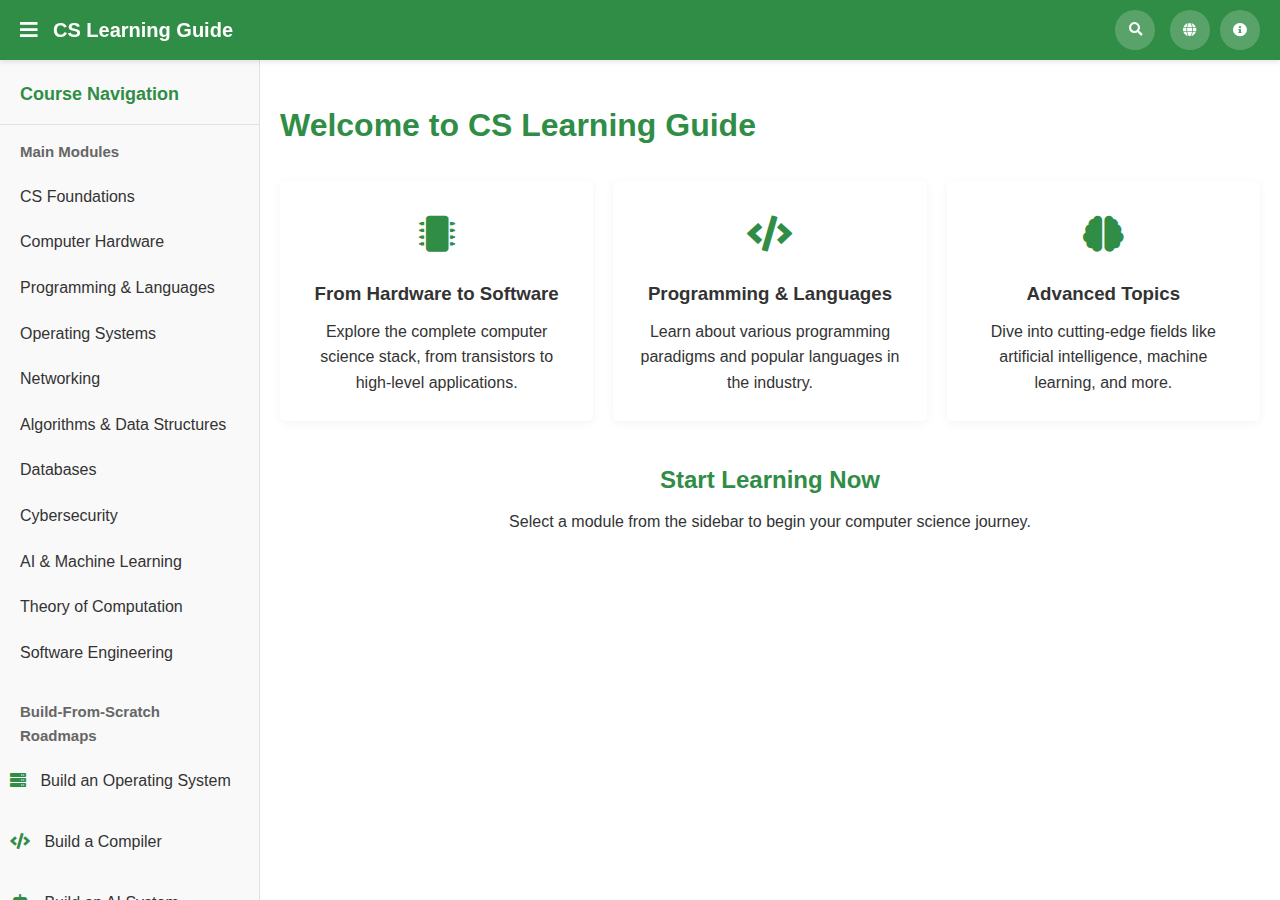
<file: index.html>
<!DOCTYPE html>
<html lang="en">
<head>
    <meta charset="UTF-8">
    <meta name="viewport" content="width=device-width, initial-scale=1.0">
    <title>CS Learning Guide</title>
    <link rel="stylesheet" href="styles.css">
    <link rel="stylesheet" href="https://cdnjs.cloudflare.com/ajax/libs/font-awesome/5.15.4/css/all.min.css">
</head>
<body>
    <!-- Navbar -->
    <nav class="navbar">
        <div class="navbar-left">
            <div class="menu-icon" id="menu-toggle">
                <i class="fas fa-bars"></i>
            </div>
            <div class="logo">CS Learning Guide</div>
        </div>
        <div class="navbar-right">
            <div class="search-box" id="search-box">
                <input type="text" id="search-input" placeholder="Search topics..." style="display: none;">
                <button id="search-button" class="circular-button"><i class="fas fa-search"></i></button>
            </div>
            <div class="navbar-tools">
                <button id="navbar-web-scraper-button" class="navbar-tool-button circular-button"><i class="fas fa-globe"></i></button>
                <button id="navbar-about-button" class="navbar-tool-button circular-button"><i class="fas fa-info-circle"></i></button>
            </div>
        </div>
    </nav>

    <!-- Main Container -->
    <div class="container">
        <!-- Sidebar -->
        <div class="sidebar active" id="sidebar">
            <div class="sidebar-header">
                <h3>Course Navigation</h3>
            </div>
            
            <!-- Modules Section -->
            <div class="sidebar-section">
                <h4 class="sidebar-title">Main Modules</h4>
                <ul class="module-list" id="modules-list">
                    <!-- Modules will be loaded here -->
                </ul>
            </div>
            
            <!-- Topics Section -->
            <div class="sidebar-section" id="topics-section" style="display: none;">
                <h4 class="sidebar-title">Topics</h4>
                <ul class="topic-list" id="topics-list">
                    <!-- Topics will be loaded here -->
                </ul>
            </div>
            
            <!-- Roadmaps Section -->
            <div class="sidebar-section">
                <h4 class="sidebar-title">Build-From-Scratch Roadmaps</h4>
                <ul class="roadmaps-list" id="roadmaps-list">
                    <li class="sidebar-tool" id="os-roadmap-button">
                        <i class="fas fa-server"></i> Build an Operating System
                    </li>
                    <li class="sidebar-tool" id="compiler-roadmap-button">
                        <i class="fas fa-code"></i> Build a Compiler
                    </li>
                    <li class="sidebar-tool" id="ai-roadmap-button">
                        <i class="fas fa-robot"></i> Build an AI System
                    </li>
                    <li class="sidebar-tool" id="network-roadmap-button">
                        <i class="fas fa-network-wired"></i> Build a Network Stack
                    </li>
                    <li class="sidebar-tool" id="database-roadmap-button">
                        <i class="fas fa-database"></i> Build a Database
                    </li>
                </ul>
            </div>
            
            <!-- Tools Section removed from sidebar and moved to navbar -->
        </div>

        <!-- Main Content -->
        <div class="main-content">
            <!-- Welcome Screen -->
            <div id="welcome-screen" class="content-section">
                <h1>Welcome to CS Learning Guide</h1>
                <div class="welcome-cards">
                    <div class="welcome-card">
                        <div class="card-icon"><i class="fas fa-microchip"></i></div>
                        <h3>From Hardware to Software</h3>
                        <p>Explore the complete computer science stack, from transistors to high-level applications.</p>
                    </div>
                    <div class="welcome-card">
                        <div class="card-icon"><i class="fas fa-code"></i></div>
                        <h3>Programming & Languages</h3>
                        <p>Learn about various programming paradigms and popular languages in the industry.</p>
                    </div>
                    <div class="welcome-card">
                        <div class="card-icon"><i class="fas fa-brain"></i></div>
                        <h3>Advanced Topics</h3>
                        <p>Dive into cutting-edge fields like artificial intelligence, machine learning, and more.</p>
                    </div>
                </div>
                <div class="welcome-message">
                    <h2>Start Learning Now</h2>
                    <p>Select a module from the sidebar to begin your computer science journey.</p>
                </div>
            </div>
            
            <!-- Topic View -->
            <div id="topic-view" class="content-section" style="display: none;">
                <div id="topic-content" class="topic-content"></div>
                
                <div id="subtopics-section" class="subtopics-section">
                    <h2>Related Topics</h2>
                    <div id="subtopics-container" class="subtopics-container"></div>
                </div>
            </div>
            
            <!-- Search Results -->
            <div id="search-results" class="content-section" style="display: none;">
                <h1>Search Results</h1>
                <div id="results-container" class="results-container"></div>
                <p id="no-results" class="no-results" style="display: none;">No results found. Try a different search term.</p>
            </div>
            
            <!-- Search Modal -->
            <div id="search-modal" class="modal" style="display: none;">
                <div class="modal-content">
                    <span class="close-button">&times;</span>
                    <h2>Search Topics</h2>
                    <div class="search-modal-input">
                        <input type="text" id="search-modal-input" placeholder="Enter search terms...">
                        <button id="search-modal-button">Search</button>
                    </div>
                </div>
            </div>
            
            <!-- Roadmap View -->
            <div id="roadmap-view" class="content-section" style="display: none;">
                <div id="roadmap-content" class="topic-content"></div>
            </div>
        </div>
    </div>

    <!-- About Modal -->
    <div id="about-modal" class="modal" style="display: none;">
        <div class="modal-content">
            <span class="close-button">&times;</span>
            <h2>About CS Learning Guide</h2>
            <div id="about-content">
                <p>CS Learning Guide is a comprehensive educational resource covering computer science topics from hardware to software.</p>
                <p>Developed by: Dileep Kumar Singu</p>
                <p>Version: 1.0</p>
                <p>© 2025 All Rights Reserved</p>
            </div>
        </div>
    </div>

    <!-- Web Scraper Modal -->
    <div id="web-scraper-modal" class="modal" style="display: none;">
        <div class="modal-content">
            <span class="close-button">&times;</span>
            <h2>Web Scraper</h2>
            <p>Enter a URL to scrape information about a computer science topic:</p>
            <form id="scraper-form">
                <input type="text" id="url-input" placeholder="Enter URL..." required>
                <button type="submit">Scrape Content</button>
            </form>
            <div id="scraper-results" style="display: none;">
                <h3>Scraped Content</h3>
                <div id="scraped-content"></div>
            </div>
        </div>
    </div>

    <!-- Roadmap Modals -->
    <div id="os-roadmap-modal" class="modal" style="display: none;">
        <div class="modal-content">
            <span class="close-button">&times;</span>
            <h2>Build Your Own Operating System: From Transistors to User Space</h2>
            <div id="os-roadmap-content"></div>
        </div>
    </div>

    <div id="compiler-roadmap-modal" class="modal" style="display: none;">
        <div class="modal-content">
            <span class="close-button">&times;</span>
            <h2>Build Your Own Compiler: From Binary to High-Level Languages</h2>
            <div id="compiler-roadmap-content"></div>
        </div>
    </div>

    <div id="ai-roadmap-modal" class="modal" style="display: none;">
        <div class="modal-content">
            <span class="close-button">&times;</span>
            <h2>Build Your Own AI System: From Boolean Logic to Neural Networks</h2>
            <div id="ai-roadmap-content"></div>
        </div>
    </div>

    <div id="network-roadmap-modal" class="modal" style="display: none;">
        <div class="modal-content">
            <span class="close-button">&times;</span>
            <h2>Build Your Own Network Stack: From Electrical Signals to Protocols</h2>
            <div id="network-roadmap-content"></div>
        </div>
    </div>

    <div id="database-roadmap-modal" class="modal" style="display: none;">
        <div class="modal-content">
            <span class="close-button">&times;</span>
            <h2>Build Your Own Database: From Storage Media to Query Engines</h2>
            <div id="database-roadmap-content"></div>
        </div>
    </div>

    <script src="data.js"></script>
    <script src="app.js"></script>
</body>
</html>
</file>
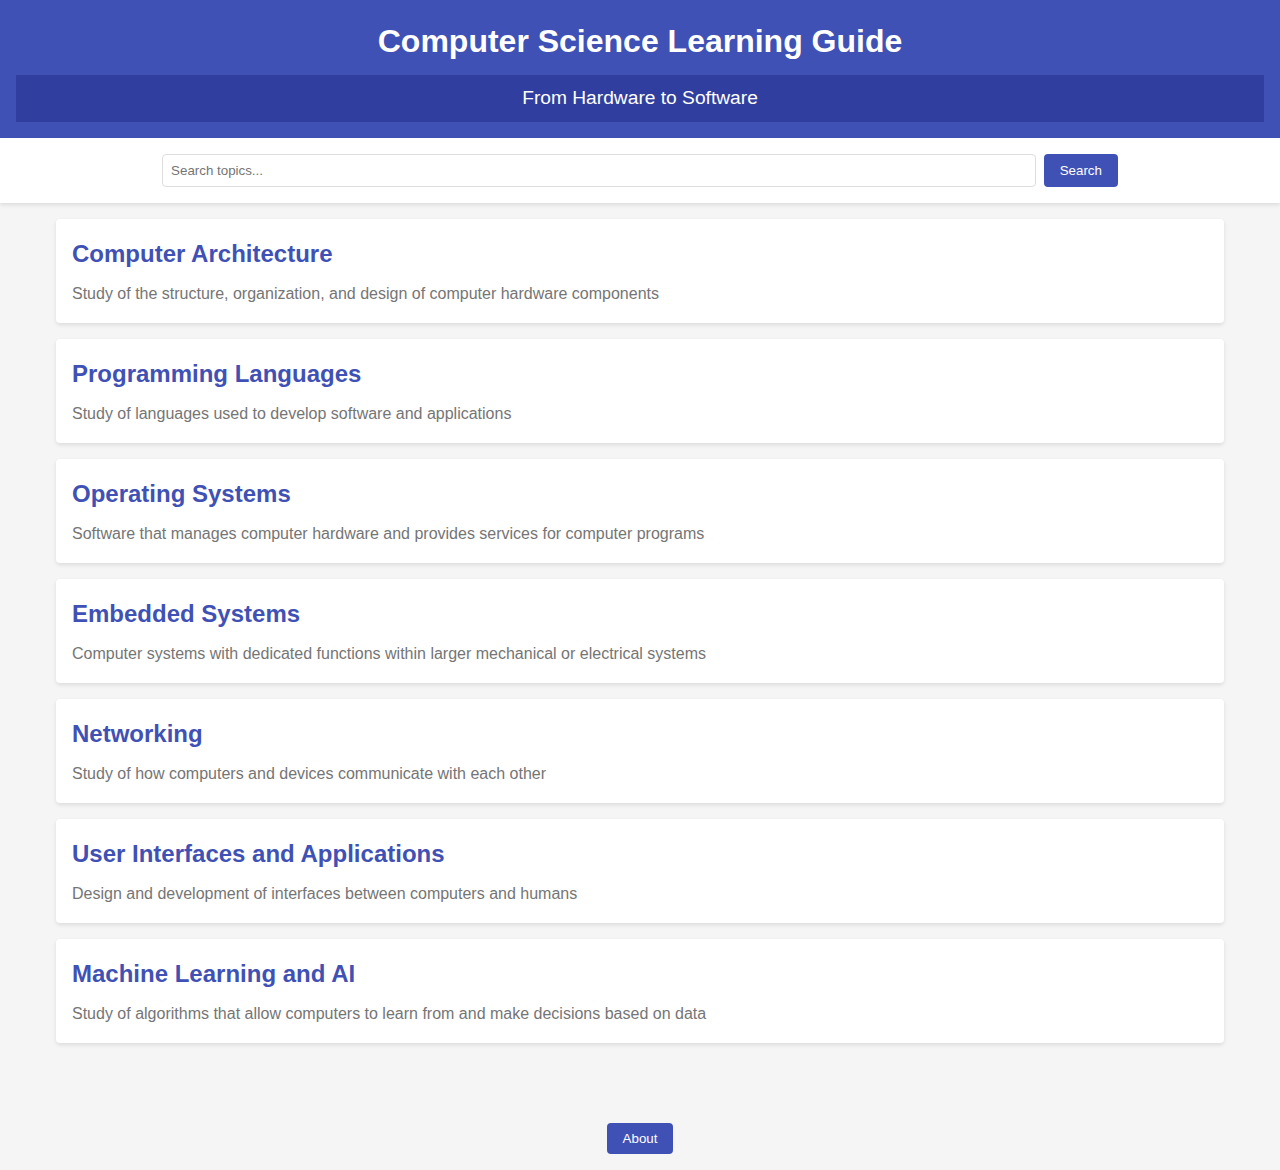
<file: web_app/index.html>
<!DOCTYPE html>
<html lang="en">
<head>
    <meta charset="UTF-8">
    <meta name="viewport" content="width=device-width, initial-scale=1.0">
    <title>CS Learning Guide</title>
    <link rel="stylesheet" href="styles.css">
</head>
<body>
    <header>
        <h1>Computer Science Learning Guide</h1>
        <h2>From Hardware to Software</h2>
    </header>

    <div id="search-container">
        <input type="text" id="search-input" placeholder="Search topics...">
        <button id="search-button">Search</button>
    </div>

    <div id="main-content">
        <div id="topics-container">
            <!-- Topics will be loaded here dynamically -->
        </div>

        <div id="topic-details" style="display: none;">
            <button id="back-button">← Back to Topics</button>
            <div id="topic-content"></div>
            <h3>Related Topics</h3>
            <div id="subtopics-container"></div>
        </div>

        <div id="search-results" style="display: none;">
            <button id="back-from-search-button">← Back to Topics</button>
            <h3>Search Results</h3>
            <div id="results-container"></div>
            <p id="no-results" style="display: none;">No results found. Try a different search term.</p>
        </div>
    </div>

    <footer>
        <button id="about-button">About</button>
    </footer>

    <div id="about-modal" class="modal" style="display: none;">
        <div class="modal-content">
            <span class="close-button">&times;</span>
            <h2>About CS Learning Guide</h2>
            <div id="about-content">
                <p>CS Learning Guide is a comprehensive educational resource covering computer science topics from hardware to software.</p>
                <p>Developed by: Dileep Kumar Singu</p>
                <p>Version: 1.0</p>
                <p>© 2025 All Rights Reserved</p>
            </div>
        </div>
    </div>

    <script src="data.js"></script>
    <script src="app.js"></script>
</body>
</html>
</file>
<file: web_app/styles.css>
/* Global Styles */
* {
    box-sizing: border-box;
    margin: 0;
    padding: 0;
    font-family: Arial, sans-serif;
}

body {
    background-color: #f5f5f5;
    color: #212121;
    line-height: 1.6;
}

header {
    background-color: #3F51B5;
    color: white;
    padding: 1rem;
    text-align: center;
}

header h1 {
    margin-bottom: 0.5rem;
}

header h2 {
    font-size: 1.2rem;
    font-weight: normal;
    background-color: #303F9F;
    padding: 0.5rem;
}

#search-container {
    background-color: white;
    padding: 1rem;
    display: flex;
    justify-content: center;
    box-shadow: 0 2px 4px rgba(0, 0, 0, 0.1);
}

#search-input {
    padding: 0.5rem;
    border: 1px solid #ddd;
    border-radius: 4px;
    width: 70%;
    margin-right: 0.5rem;
}

#search-button {
    padding: 0.5rem 1rem;
    background-color: #3F51B5;
    color: white;
    border: none;
    border-radius: 4px;
    cursor: pointer;
}

#main-content {
    max-width: 1200px;
    margin: 0 auto;
    padding: 1rem;
}

/* Topic Cards */
.topic-card {
    background-color: white;
    border-radius: 4px;
    box-shadow: 0 2px 4px rgba(0, 0, 0, 0.1);
    margin-bottom: 1rem;
    padding: 1rem;
    cursor: pointer;
    transition: transform 0.2s;
}

.topic-card:hover {
    transform: translateY(-3px);
    box-shadow: 0 4px 8px rgba(0, 0, 0, 0.15);
}

.topic-title {
    color: #3F51B5;
    font-size: 1.5rem;
    margin-bottom: 0.5rem;
}

.topic-description {
    color: #757575;
}

/* Topic Details */
#back-button, #back-from-search-button {
    background-color: transparent;
    color: #3F51B5;
    border: none;
    cursor: pointer;
    font-size: 1rem;
    margin-bottom: 1rem;
    display: flex;
    align-items: center;
}

#topic-content {
    background-color: white;
    border-radius: 4px;
    box-shadow: 0 2px 4px rgba(0, 0, 0, 0.1);
    padding: 1.5rem;
    margin-bottom: 1.5rem;
}

#topic-content h2 {
    color: #3F51B5;
    margin-bottom: 1rem;
}

#topic-content ul {
    margin-left: 1.5rem;
    margin-bottom: 1rem;
}

/* Subtopics */
.subtopic-card {
    background-color: white;
    border-radius: 4px;
    box-shadow: 0 2px 4px rgba(0, 0, 0, 0.1);
    margin-bottom: 0.8rem;
    padding: 0.8rem;
    cursor: pointer;
    transition: transform 0.2s;
}

.subtopic-card:hover {
    transform: translateY(-2px);
    box-shadow: 0 3px 6px rgba(0, 0, 0, 0.12);
}

.subtopic-title {
    color: #3F51B5;
    font-size: 1.2rem;
    margin-bottom: 0.3rem;
}

.subtopic-description {
    color: #757575;
    font-size: 0.9rem;
}

/* Search Results */
#results-container {
    margin-top: 1rem;
}

/* Footer */
footer {
    text-align: center;
    padding: 1rem;
    background-color: #f5f5f5;
    margin-top: 2rem;
}

#about-button {
    background-color: #3F51B5;
    color: white;
    border: none;
    border-radius: 4px;
    padding: 0.5rem 1rem;
    cursor: pointer;
}

/* Modal Styles */
.modal {
    position: fixed;
    left: 0;
    top: 0;
    width: 100%;
    height: 100%;
    background-color: rgba(0, 0, 0, 0.5);
    z-index: 1000;
    display: flex;
    justify-content: center;
    align-items: center;
}

.modal-content {
    background-color: white;
    padding: 2rem;
    border-radius: 5px;
    width: 80%;
    max-width: 600px;
    position: relative;
}

.close-button {
    position: absolute;
    top: 10px;
    right: 20px;
    font-size: 1.5rem;
    cursor: pointer;
}
</file>
<file: styles.css>
/* Reset and Base Styles */
* {
    margin: 0;
    padding: 0;
    box-sizing: border-box;
    font-family: 'Segoe UI', Tahoma, Geneva, Verdana, sans-serif;
}

body {
    background-color: #f5f5f5;
    color: #333;
    line-height: 1.6;
}

/* GeeksforGeeks style colors */
:root {
    --primary-color: #308D46;
    --secondary-color: #2F8D46;
    --text-color: #333;
    --light-bg: #f5f5f5;
    --white: #fff;
    --sidebar-bg: #f9f9f9;
    --border-color: #e1e1e1;
    --hover-color: #e9e9e9;
}

/* Navbar Styles */
.navbar {
    display: flex;
    justify-content: space-between;
    align-items: center;
    background-color: var(--primary-color);
    color: var(--white);
    padding: 0 20px;
    height: 60px;
    position: fixed;
    top: 0;
    left: 0;
    right: 0;
    z-index: 1000;
    box-shadow: 0 2px 5px rgba(0, 0, 0, 0.1);
}

.navbar-left {
    display: flex;
    align-items: center;
}

.menu-icon {
    font-size: 20px;
    margin-right: 15px;
    cursor: pointer;
}

.logo {
    font-size: 20px;
    font-weight: bold;
}

.navbar-right {
    display: flex;
    align-items: center;
    gap: 15px;
}

.search-box {
    display: flex;
    align-items: center;
}

.search-modal-input {
    display: flex;
    margin: 20px 0;
}

#search-modal-input {
    flex: 1;
    padding: 10px;
    border: 1px solid var(--border-color);
    border-radius: 4px;
    margin-right: 10px;
}

#search-modal-button {
    padding: 10px 20px;
    background-color: var(--primary-color);
    color: var(--white);
    border: none;
    border-radius: 4px;
    cursor: pointer;
}

#search-modal-button:hover {
    background-color: var(--secondary-color);
}

.navbar-tools {
    display: flex;
    gap: 10px;
}

.navbar-tool-button {
    background-color: rgba(255, 255, 255, 0.2);
    color: white;
    border: none;
    border-radius: 4px;
    padding: 6px 12px;
    cursor: pointer;
    font-size: 14px;
    display: flex;
    align-items: center;
    gap: 5px;
}

.navbar-tool-button:hover {
    background-color: rgba(255, 255, 255, 0.3);
}

/* Circular button styling */
.circular-button {
    width: 40px;
    height: 40px;
    border-radius: 50%;
    padding: 0;
    display: flex;
    align-items: center;
    justify-content: center;
}

.circular-button i {
    margin: 0;
}

#search-input {
    background: transparent;
    border: none;
    color: var(--white);
    padding: 5px;
    width: 0;
    outline: none;
    transition: width 0.3s ease, display 0.3s ease;
}

#search-input::placeholder {
    color: rgba(255, 255, 255, 0.7);
}

#search-button {
    background: rgba(255, 255, 255, 0.2);
    border: none;
    color: var(--white);
    cursor: pointer;
}

/* Main Container */
.container {
    display: flex;
    margin-top: 60px; /* Equal to navbar height */
    min-height: calc(100vh - 60px);
}

/* Sidebar Styles */
.sidebar {
    width: 260px;
    background-color: var(--sidebar-bg);
    border-right: 1px solid var(--border-color);
    height: calc(100vh - 60px);
    position: fixed;
    overflow-y: auto;
    overflow-x: hidden;
    transition: all 0.3s ease;
    padding: 20px 0 100px 0; /* Added extra bottom padding */
    z-index: 900;
    display: block; /* Force display */
}

/* Always show scrollbar to prevent layout shifts */
.sidebar::-webkit-scrollbar {
    width: 8px;
    height: 8px;
    background-color: #f5f5f5;
}

.sidebar::-webkit-scrollbar-thumb {
    background-color: #dadada;
    border-radius: 4px;
}

.sidebar::-webkit-scrollbar-track {
    background-color: #f5f5f5;
    border-radius: 4px;
}

.sidebar-header {
    padding: 0 20px 15px;
    border-bottom: 1px solid var(--border-color);
    margin-bottom: 15px;
}

.sidebar-header h3 {
    color: var(--primary-color);
    font-size: 18px;
}

.sidebar-section {
    margin-bottom: 25px;
}

.sidebar-title {
    color: #666;
    font-size: 15px;
    font-weight: 600;
    padding: 0 20px;
    margin-bottom: 10px;
}

.module-list, .topic-list, .tools-list {
    list-style: none;
}

.module-list li, .topic-list li, .tools-list li {
    padding: 10px 20px;
    cursor: pointer;
    transition: background-color 0.2s;
    display: flex;
    align-items: center;
}

.module-list li:hover, .topic-list li:hover, .tools-list li:hover {
    background-color: var(--hover-color);
}

.module-list li.active, .topic-list li.active {
    background-color: rgba(48, 141, 70, 0.1);
    color: var(--primary-color);
    font-weight: 500;
    border-left: 3px solid var(--primary-color);
}

.sidebar-tool i {
    margin-right: 10px;
    color: var(--primary-color);
}

/* Topic completion indicators */
.completion-indicator {
    display: inline-block;
    width: 18px;
    height: 18px;
    line-height: 18px;
    text-align: center;
    border-radius: 50%;
    margin-right: 8px;
    color: #999;
}

.completion-indicator.completed {
    color: var(--primary-color);
    font-weight: bold;
}

.completion-indicator-card {
    display: inline-block;
    width: 18px;
    height: 18px;
    line-height: 18px;
    text-align: center;
    border-radius: 50%;
    margin-right: 5px;
}

.completion-indicator-card.completed {
    color: var(--primary-color);
    font-weight: bold;
}

/* Topic completion checkbox */
.topic-completed-checkbox {
    margin: 20px 0;
    padding: 15px;
    background-color: rgba(48, 141, 70, 0.05);
    border-radius: 5px;
    border-left: 3px solid var(--primary-color);
}

.checkbox-container {
    display: flex;
    align-items: center;
    cursor: pointer;
    font-weight: 500;
    color: var(--primary-color);
}

.checkbox-container input {
    margin-right: 10px;
    cursor: pointer;
    width: 18px;
    height: 18px;
}

/* Main Content Styles */
.main-content {
    flex: 1;
    margin-left: 260px; /* Equal to sidebar width */
    padding: 20px;
    background-color: var(--white);
}

/* Welcome Screen */
.welcome-cards {
    display: grid;
    grid-template-columns: repeat(auto-fill, minmax(300px, 1fr));
    gap: 20px;
    margin: 30px 0;
}

.welcome-card {
    background: var(--white);
    border-radius: 5px;
    box-shadow: 0 2px 10px rgba(0, 0, 0, 0.05);
    padding: 25px;
    text-align: center;
    transition: transform 0.3s ease, box-shadow 0.3s ease;
}

.welcome-card:hover {
    transform: translateY(-5px);
    box-shadow: 0 5px 15px rgba(0, 0, 0, 0.1);
}

.card-icon {
    font-size: 36px;
    color: var(--primary-color);
    margin-bottom: 15px;
}

.welcome-card h3 {
    color: var(--text-color);
    margin-bottom: 10px;
}

.welcome-message {
    text-align: center;
    margin: 40px 0;
}

.welcome-message h2 {
    color: var(--primary-color);
    margin-bottom: 10px;
}

/* Topic Content */
.topic-content {
    background: var(--white);
    padding: 20px;
    border-radius: 5px;
    box-shadow: 0 2px 5px rgba(0, 0, 0, 0.05);
    margin-bottom: 30px;
}

.topic-content h2 {
    color: var(--primary-color);
    margin-bottom: 20px;
    padding-bottom: 10px;
    border-bottom: 1px solid var(--border-color);
}

.topic-content p {
    margin-bottom: 20px;
    line-height: 1.8;
}

/* Subtopics Section */
.subtopics-section h2 {
    color: var(--primary-color);
    margin-bottom: 20px;
}

.subtopics-container {
    display: grid;
    grid-template-columns: repeat(auto-fill, minmax(280px, 1fr));
    gap: 20px;
}

.subtopic-card {
    background: var(--white);
    border: 1px solid var(--border-color);
    border-radius: 5px;
    padding: 15px;
    cursor: pointer;
    transition: transform 0.3s ease, box-shadow 0.3s ease;
}

.subtopic-card:hover {
    transform: translateY(-3px);
    box-shadow: 0 5px 15px rgba(0, 0, 0, 0.1);
}

.subtopic-title {
    color: var(--primary-color);
    font-size: 18px;
    margin-bottom: 8px;
    font-weight: 500;
}

.subtopic-description {
    color: #666;
    font-size: 14px;
}

/* Search Results */
.results-container {
    display: grid;
    grid-template-columns: repeat(auto-fill, minmax(280px, 1fr));
    gap: 20px;
    margin-top: 20px;
}

.no-results {
    text-align: center;
    color: #666;
    margin-top: 30px;
    font-style: italic;
}

/* Modal Styles */
.modal {
    position: fixed;
    top: 0;
    left: 0;
    width: 100%;
    height: 100%;
    background-color: rgba(0, 0, 0, 0.5);
    display: flex;
    justify-content: center;
    align-items: center;
    z-index: 1100;
}

.modal-content {
    background-color: var(--white);
    border-radius: 5px;
    width: 90%;
    max-width: 600px;
    padding: 25px;
    box-shadow: 0 5px 15px rgba(0, 0, 0, 0.2);
    position: relative;
    max-height: 80vh;
    overflow-y: auto;
}

.close-button {
    position: absolute;
    top: 15px;
    right: 20px;
    font-size: 24px;
    color: #999;
    cursor: pointer;
}

.modal h2 {
    color: var(--primary-color);
    margin-bottom: 20px;
}

/* Web Scraper Modal */
#scraper-form {
    margin: 20px 0;
}

#url-input {
    width: 100%;
    padding: 10px;
    border: 1px solid var(--border-color);
    border-radius: 4px;
    margin-bottom: 15px;
}

#scraper-form button {
    padding: 10px 20px;
    background-color: var(--primary-color);
    color: var(--white);
    border: none;
    border-radius: 4px;
    cursor: pointer;
}

#scraper-form button:hover {
    background-color: var(--secondary-color);
}

#scraper-results {
    margin-top: 20px;
    padding: 15px;
    border: 1px solid var(--border-color);
    border-radius: 4px;
    max-height: 300px;
    overflow-y: auto;
}

/* Content Sections */
.content-section {
    padding: 20px 0;
}

.content-section h1 {
    color: var(--primary-color);
    margin-bottom: 20px;
}

/* Roadmap Styles */
.roadmap-section {
    background-color: var(--white);
    border: 1px solid var(--border-color);
    border-radius: 5px;
    margin-bottom: 25px;
    padding: 20px;
    box-shadow: 0 2px 5px rgba(0, 0, 0, 0.05);
}

.roadmap-section h3 {
    color: var(--primary-color);
    margin-bottom: 15px;
    padding-bottom: 10px;
    border-bottom: 1px solid var(--border-color);
}

.roadmap-section ul {
    margin: 0;
    padding: 0 0 0 20px;
}

.roadmap-section li {
    margin-bottom: 10px;
    line-height: 1.5;
}

.roadmap-section li strong {
    color: var(--text-color);
}

.roadmap-section li ul {
    margin-top: 8px;
}

.roadmap-section li ul li {
    margin-bottom: 5px;
}

.roadmaps-list li:hover {
    background-color: var(--hover-color);
    cursor: pointer;
}

/* Responsive Design */
@media (max-width: 768px) {
    .sidebar {
        width: 0;
        padding: 0;
        overflow: hidden;
    }
    
    .sidebar.active {
        width: 260px;
        padding: 20px 0 100px 0;
        overflow-y: auto;
    }
    
    .main-content {
        margin-left: 0;
    }
}

/* Roadmap Styles */
.roadmap-section {
    background-color: var(--white);
    border: 1px solid var(--border-color);
    border-radius: 5px;
    margin-bottom: 25px;
    padding: 20px;
    box-shadow: 0 2px 5px rgba(0, 0, 0, 0.05);
}

.roadmap-section h3 {
    color: var(--primary-color);
    margin-bottom: 15px;
    padding-bottom: 10px;
    border-bottom: 1px solid var(--border-color);
}

.roadmap-section ul {
    margin: 0;
    padding: 0 0 0 20px;
}

.roadmap-section li {
    margin-bottom: 10px;
    line-height: 1.5;
}

.roadmap-section li strong {
    color: var(--text-color);
}

.roadmap-section li ul {
    margin-top: 8px;
}

.roadmap-section li ul li {
    margin-bottom: 5px;
}

.roadmaps-list li:hover {
    background-color: var(--hover-color);
    cursor: pointer;
}

/* Modal sizing for roadmaps */
#os-roadmap-modal .modal-content,
#compiler-roadmap-modal .modal-content,
#ai-roadmap-modal .modal-content,
#network-roadmap-modal .modal-content,
#database-roadmap-modal .modal-content {
    max-width: 800px;
    width: 90%;
    max-height: 90vh;
}

/* Enhanced spacing for roadmap buttons */
.roadmaps-list li {
    margin-bottom: 15px;
    padding: 10px;
    border-radius: 5px;
    transition: background-color 0.3s ease;
}
</file>
